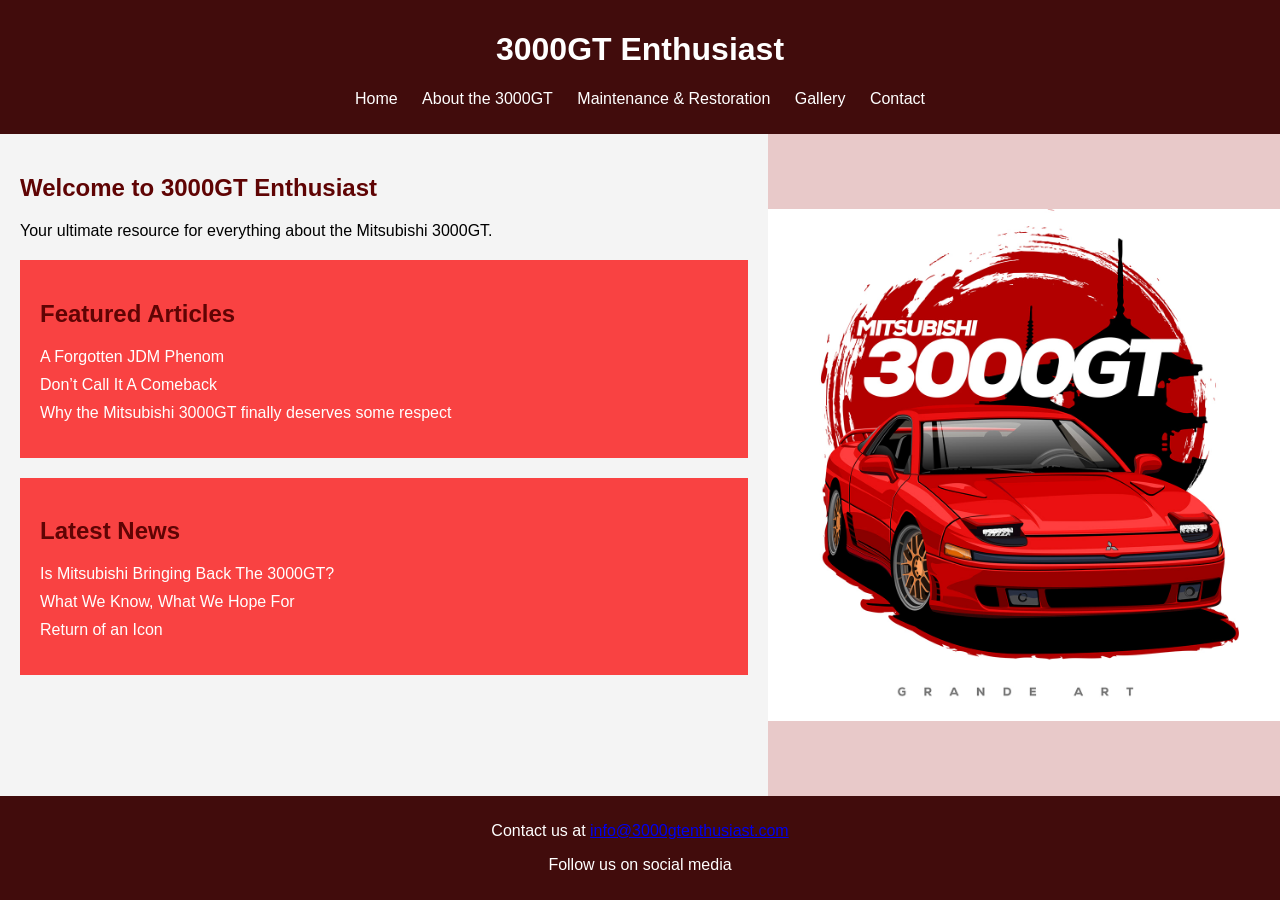
<file: index.html>
<!DOCTYPE html>
<html lang="en">
<head>
    <meta charset="UTF-8">
    <meta name="viewport" content="width=device-width, initial-scale=1.0">
    <title>3000GT Enthusiast</title>
    <link rel="stylesheet" href="styles.css">
</head>
<body>
    <header>
        <h1>3000GT Enthusiast</h1>
        <nav>
            <ul>
                <li><a href="pages/index.html">Home</a></li>
                <li><a href="pages/about.html">About the 3000GT</a></li>
                <li><a href="pages/maintenance.html">Maintenance & Restoration</a></li>
                <li><a href="pages/gallery.html">Gallery</a></li>
                <li><a href="pages/contact.html">Contact</a></li>
            </ul>
        </nav>
    </header>
    <main class="flex-container">
        <div class="content">
            <section class="welcome" >
                <h2>Welcome to 3000GT Enthusiast</h2>
                <p>Your ultimate resource for everything about the Mitsubishi 3000GT.</p>
            </section>
            <section class="featured-articles">
                <h2>Featured Articles</h2>
                <ul>
                    <li><a href="https://www.motortrend.com/features/mitsubishi-3000gt/">A Forgotten JDM Phenom</a></li>
                    <li><a href="https://www.speedhunters.com/2022/01/3000gt-dont-call-it-a-comeback/">Don’t Call It A Comeback</a></li>
                    <li><a href="https://www.topgear.com/car-news/best-2023/opinion-why-mitsubishi-3000gt-finally-deserves-some-respect">Why the Mitsubishi 3000GT finally deserves some respect</a></li>
                </ul>
            </section>
            <section class="latest-news">
                <h2>Latest News</h2>
                <ul>
                    <li><a href="https://garagedreams.net/car-facts/is-mitsubishi-bringing-back-the-3000gt">Is Mitsubishi Bringing Back The 3000GT?</a></li>
                    <li><a href="https://dal-motors.com/car-news/2025-mitsubishi-3000gt-what-we-know-what-we-hope-for/">What We Know, What We Hope For</a></li>
                    <li><a href="https://dealerbar.com/2024/11/29/2025-mitsubishi-3000gt-vr-4-return-of-an-icon/">Return of an Icon</a></li>
                </ul>
            </section>
        </div>
        <div class="image-container">
            <img src="imgs/carphoto8.jpg" alt="Mitsubishi 3000GT" class="side-image">
        </div>
    </main>
    <footer>
        <p>Contact us at <a href="mailto:info@3000gtenthusiast.com">info@3000gtenthusiast.com</a></p>
        <p>Follow us on social media</p>
    </footer>
</body>
</html>
</file>
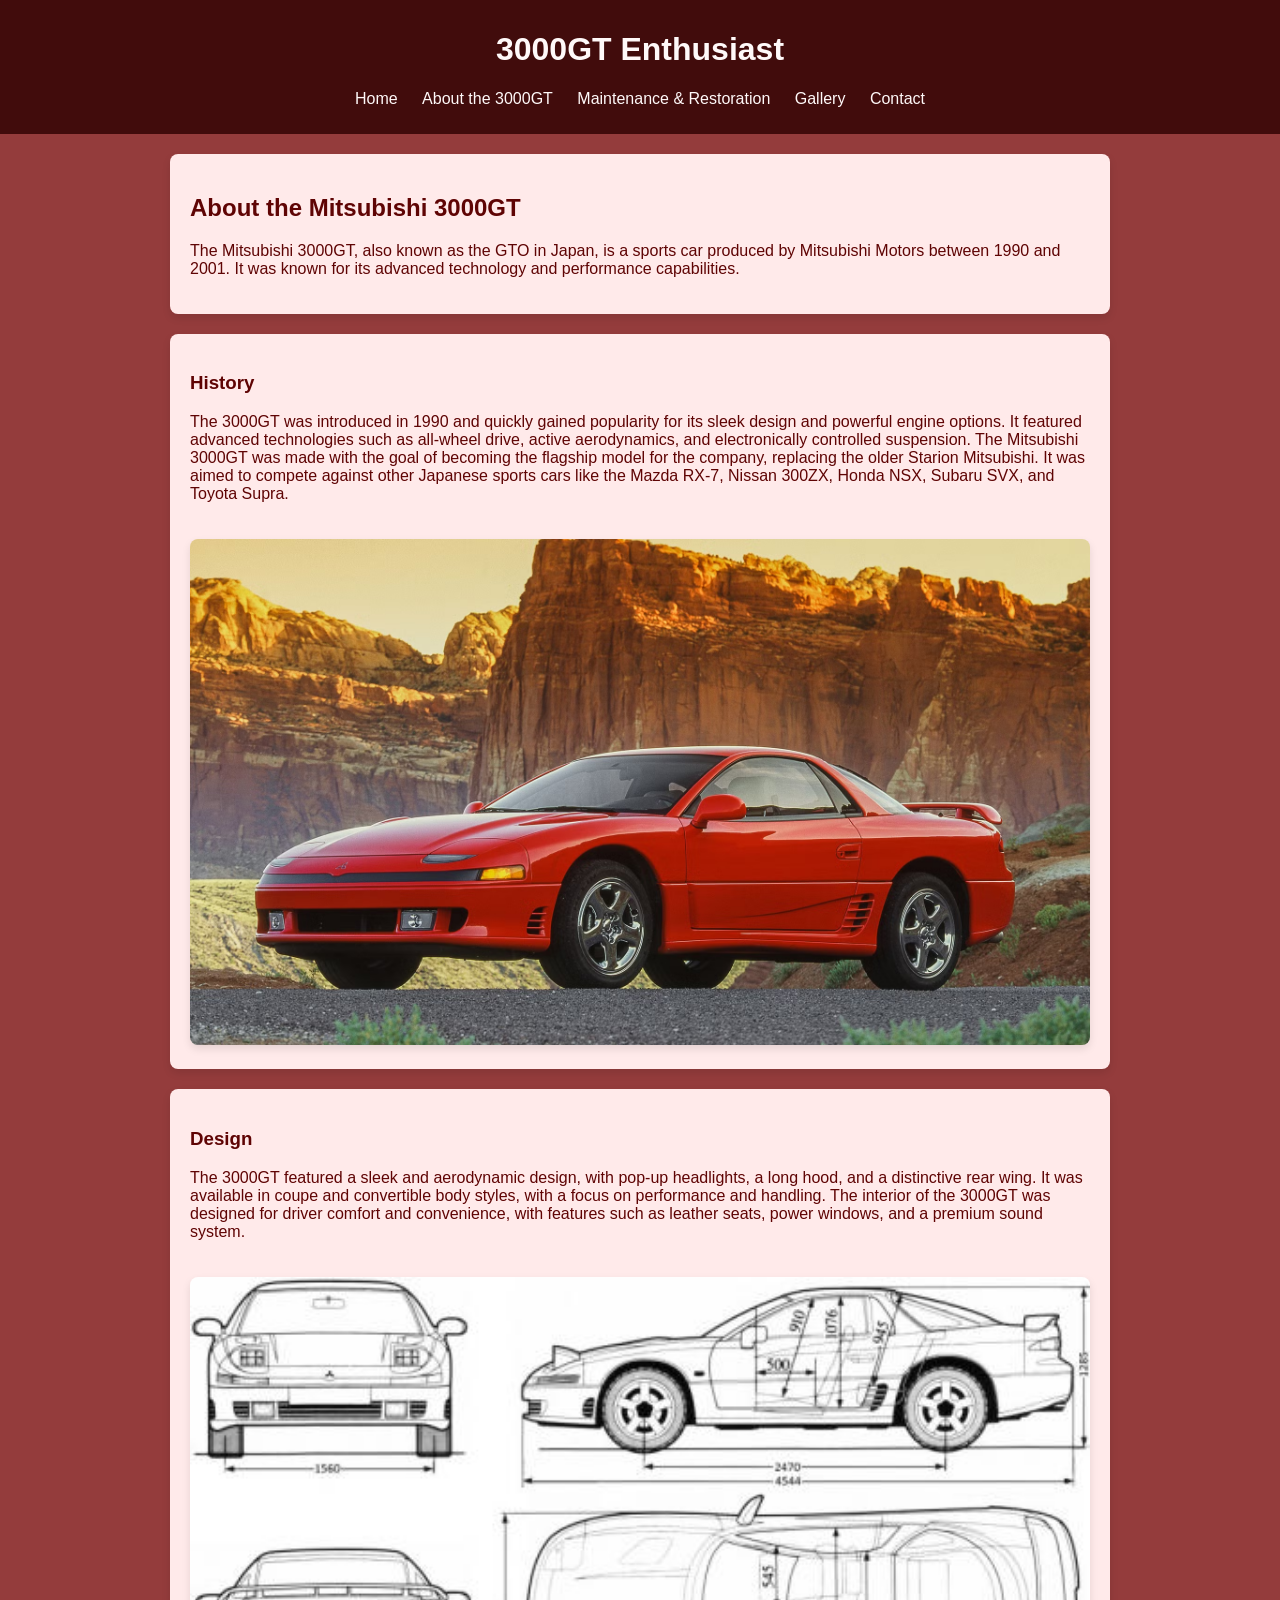
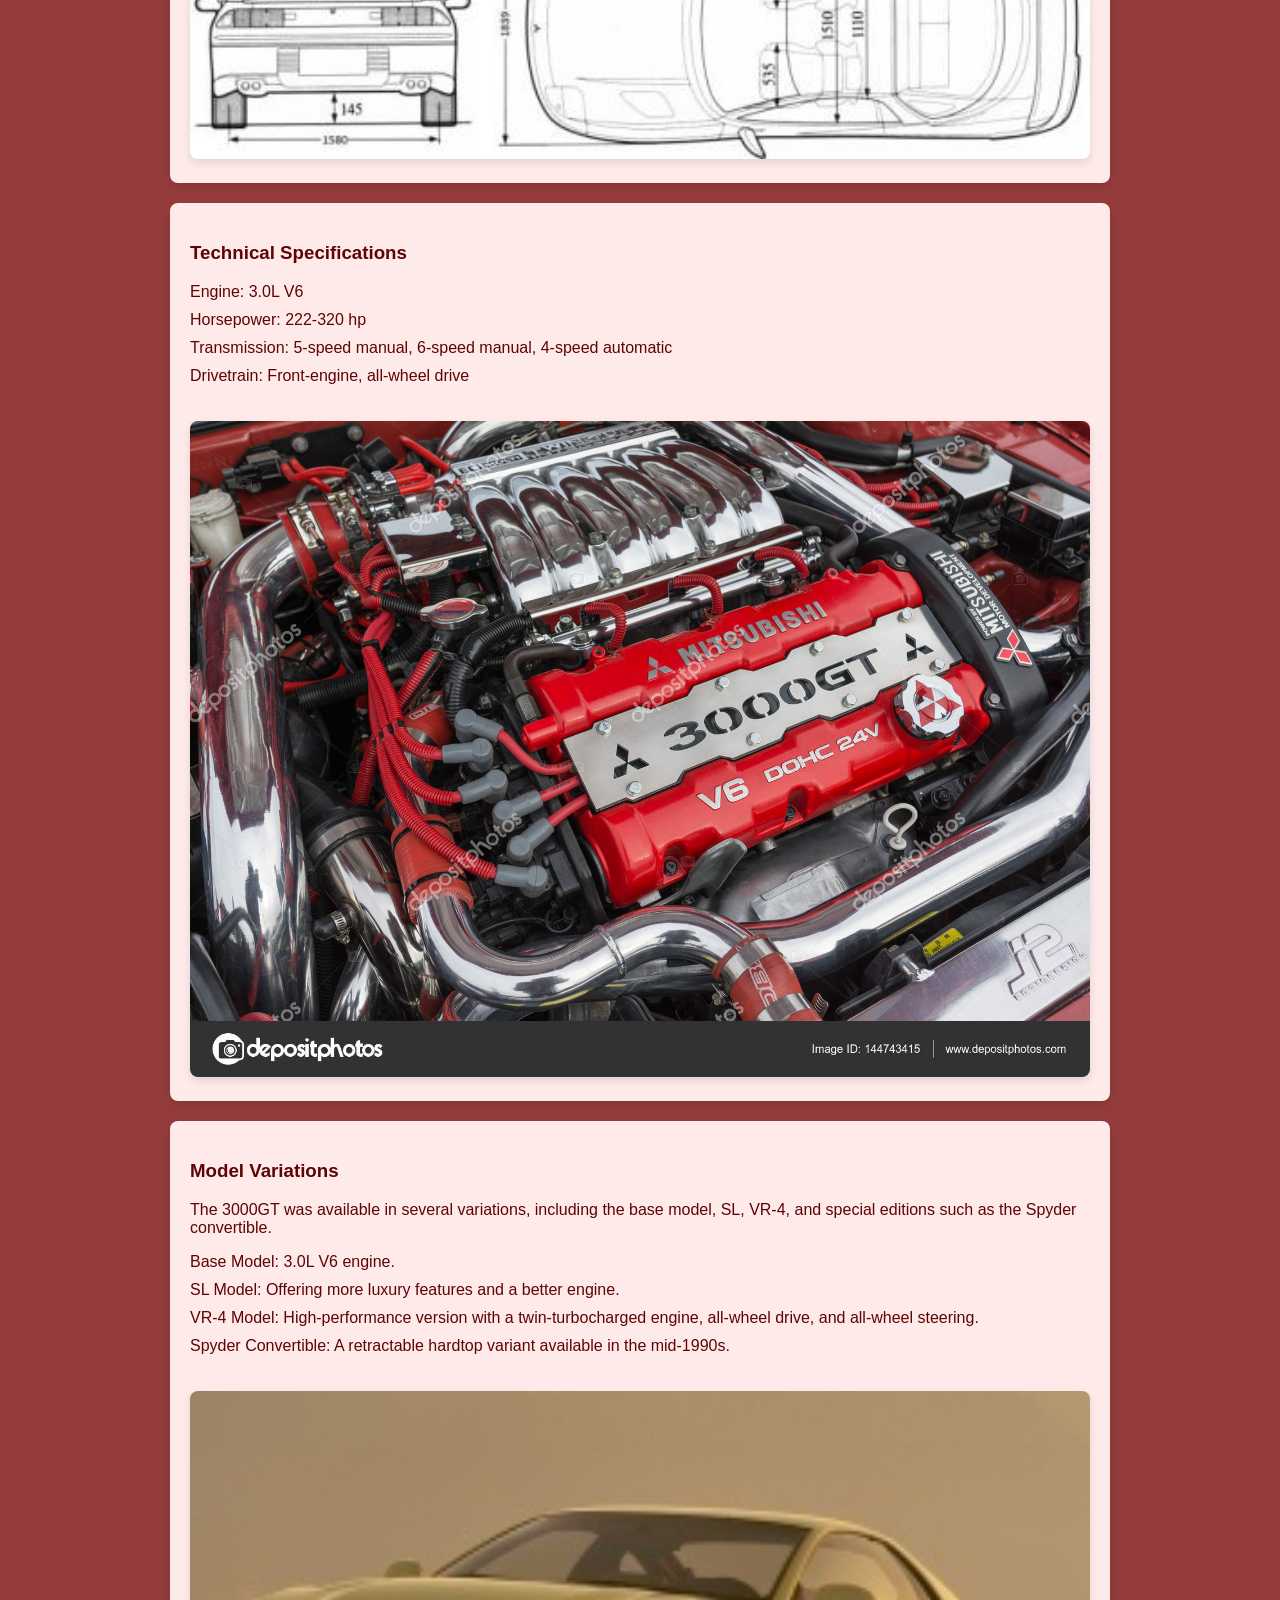
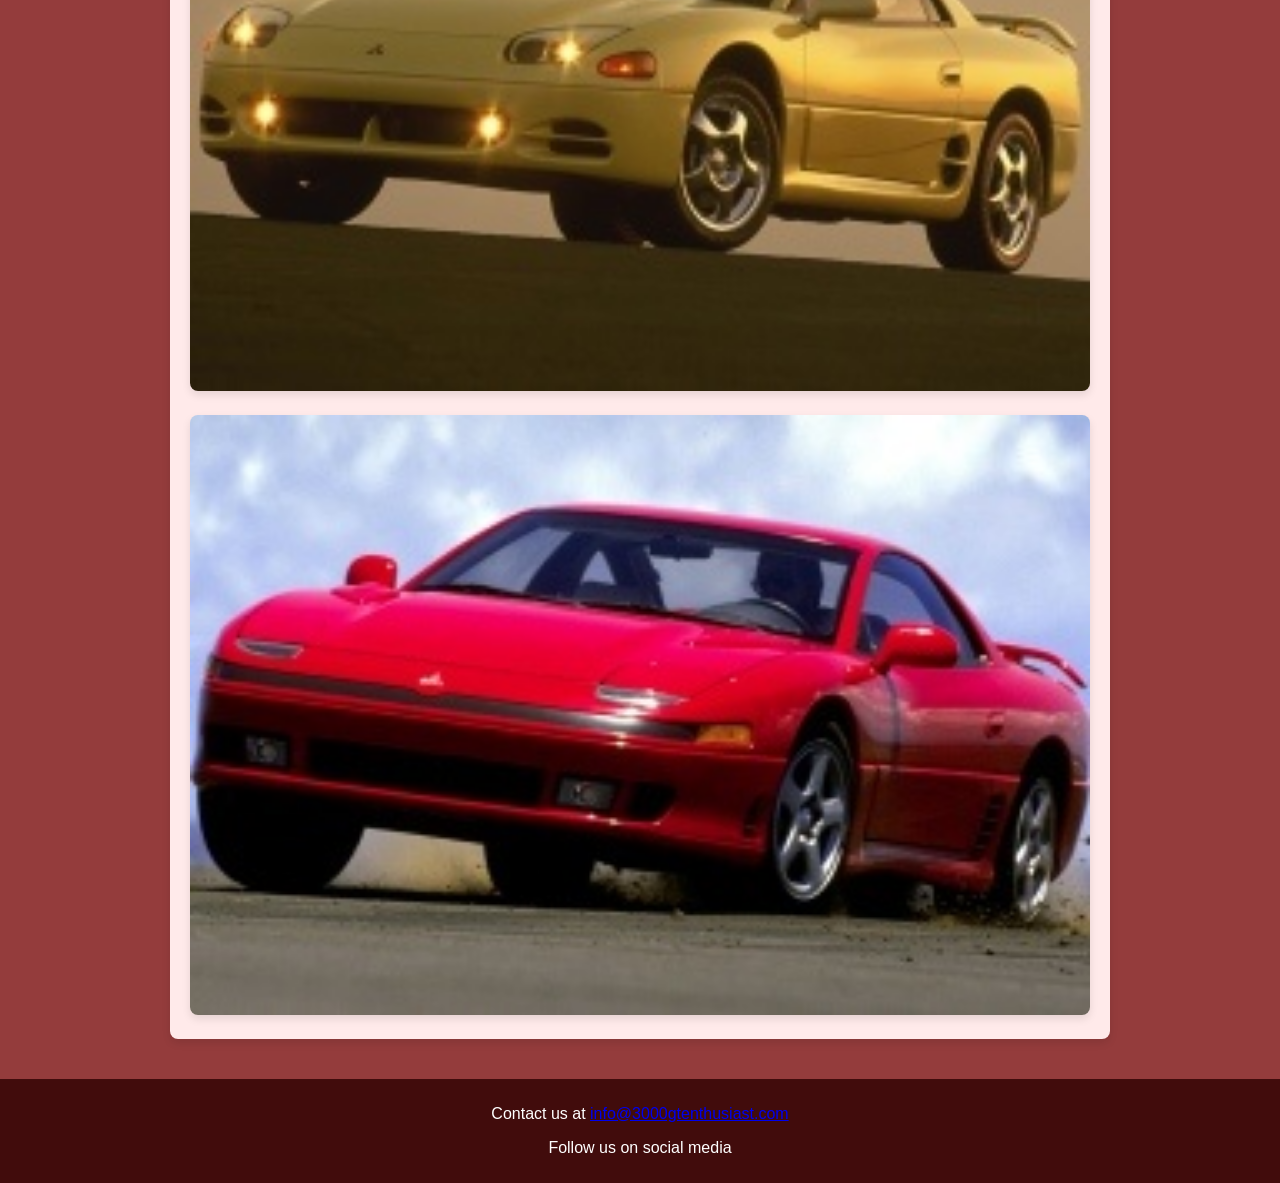
<file: pages/about.html>
<!DOCTYPE html>
<html lang="en">
<head>
    <meta charset="UTF-8">
    <meta name="viewport" content="width=device-width, initial-scale=1.0">
    <title>3000GT Enthusiast</title>
    <link rel="stylesheet" href="../css/styles-about.css">
</head>
<body>
    <header class="header">
        <h1 class="header-title">3000GT Enthusiast</h1>
        <nav>
            <ul>
                <li><a href="../index.html">Home</a></li>
                <li><a href="about.html">About the 3000GT</a></li>
                <li><a href="maintenance.html">Maintenance & Restoration</a></li>
                <li><a href="gallery.html">Gallery</a></li>
                <li><a href="contact.html">Contact</a></li>
            </ul>
        </nav>
    </header>
    <main class="flex-container">
        <section class="content about">
            <h2>About the Mitsubishi 3000GT</h2>
            <p>The Mitsubishi 3000GT, also known as the GTO in Japan, is a sports car produced by Mitsubishi Motors between 1990 and 2001. It was known for its advanced technology and performance capabilities.</p>
        </section>
        <section class="content history">
            <h3>History</h3>
            <p>The 3000GT was introduced in 1990 and quickly gained popularity for its sleek design and powerful engine options. It featured advanced technologies such as all-wheel drive, active aerodynamics, and electronically controlled suspension. The Mitsubishi 3000GT was made with the goal of becoming the flagship model for the company, replacing the older Starion Mitsubishi. It was aimed to compete against other Japanese sports cars like the Mazda RX-7, Nissan 300ZX, Honda NSX, Subaru SVX, and Toyota Supra.</p>
            <img src="../imgs/carphoto12.jpg" alt="3000GT History" class="content-image">
        </section>
        <section class="content design">
            <h3>Design</h3>
            <p>The 3000GT featured a sleek and aerodynamic design, with pop-up headlights, a long hood, and a distinctive rear wing. It was available in coupe and convertible body styles, with a focus on performance and handling. The interior of the 3000GT was designed for driver comfort and convenience, with features such as leather seats, power windows, and a premium sound system.</p>
            <img src="../imgs/carphoto9.jpg" alt="3000GT Design" class="content-image">
        </section>
        <section class="content specs">
            <h3>Technical Specifications</h3>
            <ul>
                <li>Engine: 3.0L V6</li>
                <li>Horsepower: 222-320 hp</li>
                <li>Transmission: 5-speed manual, 6-speed manual, 4-speed automatic</li>
                <li>Drivetrain: Front-engine, all-wheel drive</li>
            </ul>
            <img src="../imgs/carphoto10.jpg" alt="3000GT Engine" class="content-image">
        </section>
        <section class="content variations">
            <h3>Model Variations</h3>
            <p>The 3000GT was available in several variations, including the base model, SL, VR-4, and special editions such as the Spyder convertible.</p>
            <ul>
                <li>Base Model: 3.0L V6 engine.</li>
                <li>SL Model: Offering more luxury features and a better engine.</li>
                <li>VR-4 Model: High-performance version with a twin-turbocharged engine, all-wheel drive, and all-wheel steering.</li>
                <li>Spyder Convertible: A retractable hardtop variant available in the mid-1990s.</li>
            </ul>
            <img src="../imgs/carphoto13.jpg" alt="3000GT Variations" class="content-image">
            <img src="../imgs/carphoto14.jpg" alt="3000GT Variations" class="content-image">
        </section>
    </main>
    <footer class="footer">
        <p>Contact us at <a href="mailto:info@3000gtenthusiast.com">info@3000gtenthusiast.com</a></p>
        <p>Follow us on social media</p>
    </footer>
</body>
</html>
</file>
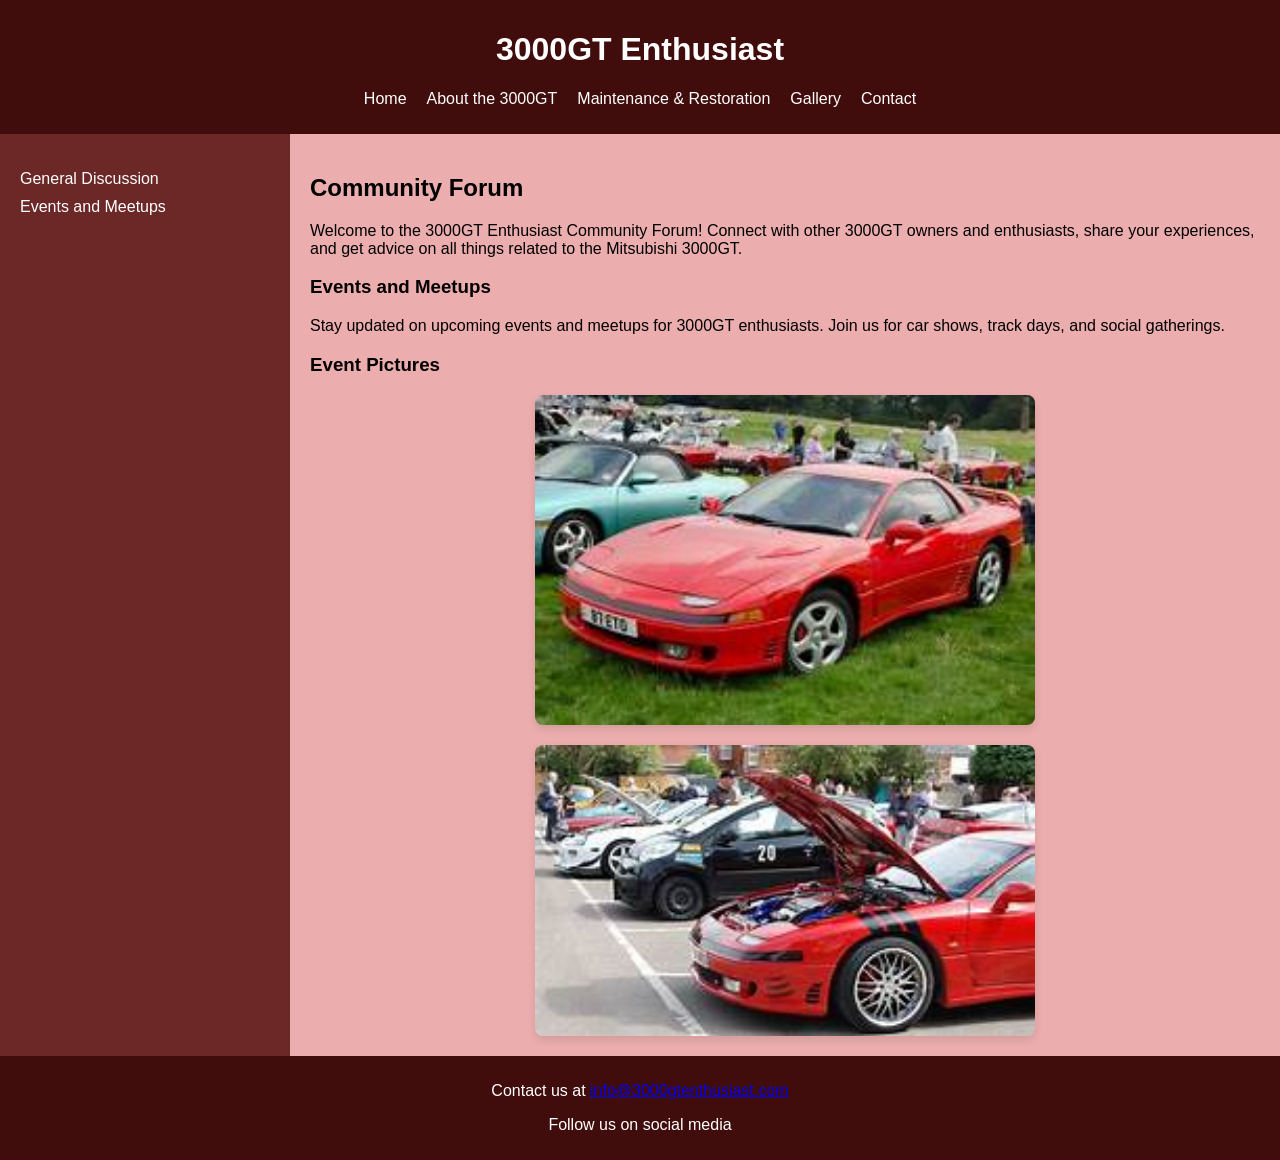
<file: pages/contact.html>
<!DOCTYPE html>
<html lang="en">
<head>
    <meta charset="UTF-8">
    <meta name="viewport" content="width=device-width, initial-scale=1.0">
    <title>3000GT Enthusiast Community Forum</title>
    <link rel="stylesheet" href="../css/styles-contact.css">
</head>
<body>
    <header class="header">
        <h1 class="header-title">3000GT Enthusiast</h1>
        <nav class="main-nav">
            <ul>
                <li><a href="../index.html">Home</a></li>
                <li><a href="about.html">About the 3000GT</a></li>
                <li><a href="maintenance.html">Maintenance & Restoration</a></li>
                <li><a href="maintenance.html">Gallery</a></li>
                <li><a href="contact.html">Contact</a></li>
            </ul>
        </nav>
    </header>
    <div class="container">
        <aside class="sidebar">
            <nav class="sidebar-nav">
                <ul>
                    <li><a href="#">General Discussion</a></li>
                    <li><a href="#">Events and Meetups</a></li>
                </ul>
            </nav>
        </aside>
        <main class="main-content">
            <class="forum-intro">
                <h2>Community Forum</h2>
                <p>Welcome to the 3000GT Enthusiast Community Forum! Connect with other 3000GT owners and enthusiasts, share your experiences, and get advice on all things related to the Mitsubishi 3000GT.</p>
            </section>
            <section class="events-meetups">
                <h3>Events and Meetups</h3>
                <p>Stay updated on upcoming events and meetups for 3000GT enthusiasts. Join us for car shows, track days, and social gatherings.</p>
            </section>
            <section class="event-pictures">
                <h3>Event Pictures</h3>
                <div class="gallery">
                    <img src="../imgs/eventpic1.jpg" alt="Event Picture 1">
                    <img src="../imgs/eventpic2.jpg" alt="Event Picture 2">
                </div>
            </section>
        </main>
    </div>
    <footer class="footer">
        <p>Contact us at <a href="mailto:info@3000gtenthusiast.com">info@3000gtenthusiast.com</a></p>
        <p>Follow us on social media</p>
    </footer>
</body>
</html>
</file>
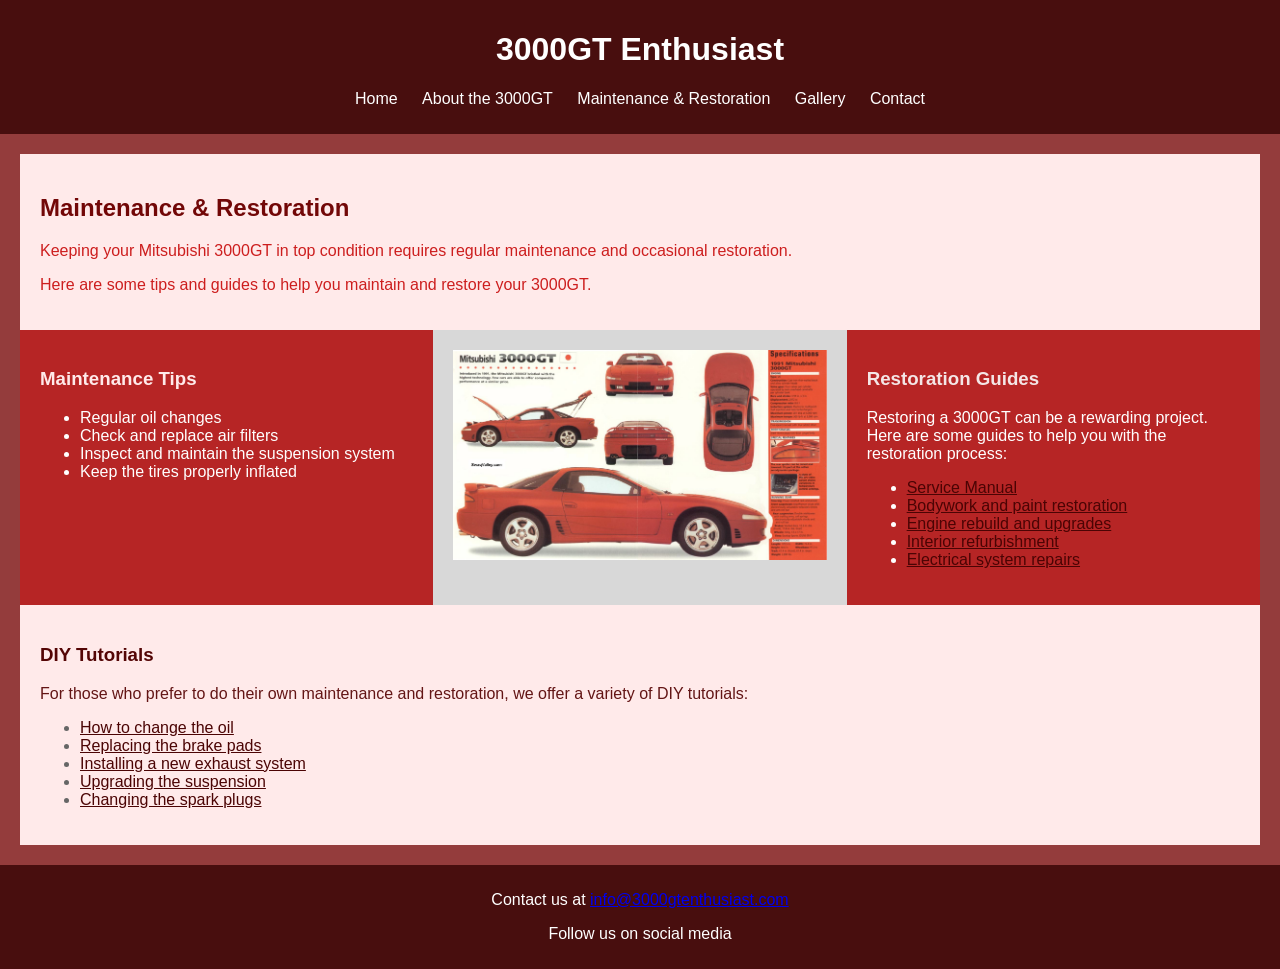
<file: pages/maintenance.html>
<!DOCTYPE html>
<html lang="en">
<head>
    <meta charset="UTF-8">
    <meta name="viewport" content="width=device-width, initial-scale=1.0">
    <title>3000GT Enthusiast</title>
    <link rel="stylesheet" href="../css/styles-maintenance.css">
</head>
<body>
    <div class="flex-container">
        <header>
            <h1 class="header-title">3000GT Enthusiast</h1>
            <nav>
                <ul>
                    <li><a href="../index.html">Home</a></li>
                    <li><a href="about.html">About the 3000GT</a></li>
                    <li><a href="maintenance.html">Maintenance & Restoration</a></li>
                    <li><a href="gallery.html">Gallery</a></li>
                    <li><a href="contact.html">Contact</a></li>
                </ul>
            </nav>
        </header>
        <main>
            <table class="content-table">
                <tr>
                    <td colspan="3" class="intro">
                        <h2 class="intro-heading">Maintenance & Restoration</h2>
                        <p class="intro-text">Keeping your Mitsubishi 3000GT in top condition requires regular maintenance and occasional restoration.</p>
                        <p class="intro-text">Here are some tips and guides to help you maintain and restore your 3000GT.</p>
                    </td>
                </tr>
                <tr>
                    <td class="maintenance-tips">
                        <h3 class="maintenance-heading">Maintenance Tips</h3>
                        <ul class="maintenance-list">
                            <li class="maintenance-item">Regular oil changes</li>
                            <li class="maintenance-item">Check and replace air filters</li>
                            <li class="maintenance-item">Inspect and maintain the suspension system</li>
                            <li class="maintenance-item">Keep the tires properly inflated</li>
                        </ul>
                    </td>
                    <td class="image-cell">
                        <img src="../imgs/carphoto10.png" alt="Maintenance Image" class="center-image">
                    </td>
                    <td class="restoration-guides">
                        <h3 class="restoration-heading">Restoration Guides</h3>
                        <p class="restoration-text">Restoring a 3000GT can be a rewarding project. Here are some guides to help you with the restoration process:</p>
                        <ul class="restoration-list">
                            <li class="restoration-item"><a href="https://www.manualslib.com/manual/813414/Mitsubishi-3000gt.html" target="_blank">Service Manual</a></li>
                            <li class="restoration-item"><a href="https://procarmanuals.com/mitsubishi-3000gt-1993-body-repair-manual/" target="_blank">Bodywork and paint restoration</a></li>
                            <li class="restoration-item"><a href="https://www.ifixit.com/Guide/Mitsubishi+3000GT+Engine+Assembly+(6G72+DOHC)/155415" target="_blank">Engine rebuild and upgrades</a></li>
                            <li class="restoration-item"><a href="https://www.youtube.com/watch?v=2QvgEGQYRMk&ab_channel=3000GT%2FGTORestoration" target="_blank">Interior refurbishment</a></li>
                            <li class="restoration-item"><a href="https://www.identifix.com/auto-wiring-diagrams-1/?lead_source=Search%20Ad&utm_source=microsoft&lead_source_detail=Microsoft&utm_medium=cpc&utm_campaign=idx|wiringdiagrams|search&utm_adgroup=general&utm_term=automotive%20diagrams&msclkid=7195261d83b71df0c56a41d105dc4b4d" target="_blank">Electrical system repairs</a></li>
                        </ul>
                    </td>
                </tr>
                <tr>
                    <td colspan="3" class="diy-tutorials">
                        <h3 class="diy-heading">DIY Tutorials</h3>
                        <p class="diy-text">For those who prefer to do their own maintenance and restoration, we offer a variety of DIY tutorials:</p>
                        <ul class="diy-list">
                            <li class="diy-item"><a href="https://www.youtube.com/watch?v=VTgbrrGzPmw" target="_blank">How to change the oil</a></li>
                            <li class="diy-item"><a href="https://www.youtube.com/watch?v=VNQyVCgx_sc" target="_blank">Replacing the brake pads</a></li>
                            <li class="diy-item"><a href="https://www.youtube.com/watch?v=UeQyJLRRsAw" target="_blank">Installing a new exhaust system</a></li>
                            <li class="diy-item"><a href="https://www.youtube.com/watch?time_continue=2&v=tsCIUNRA6gU&embeds_referring_euri=https%3A%2F%2Fwww.bing.com%2F&embeds_referring_origin=https%3A%2F%2Fwww.bing.com&source_ve_path=MjM4NTE" target="_blank">Upgrading the suspension</a></li>
                            <li class="diy-item"><a href="https://www.youtube.com/watch?v=a3HdtxohcWw&ab_channel=DEEMANBOYYY" target="_blank">Changing the spark plugs</a></li>
                        </ul>
                    </td>
                </tr>
            </table>
        </main>
        <footer>
            <p class="footer-text">Contact us at <a href="mailto:info@3000gtenthusiast.com">info@3000gtenthusiast.com</a></p>
            <p class="footer-text">Follow us on social media</p>
        </footer>
    </div>
</body>
</html>
</file>
<file: styles.css>
body {
    font-family: Arial, sans-serif;
    margin: 0;
    padding: 0;
    background-color: #f4f4f4;
    display: flex;
    flex-direction: column;
    min-height: 100vh;

}

header {
    background-color: #410c0c;
    color: #fff;
    padding: 10px 0;
    text-align: center;
        overflow: auto;
    position: relative;
}

nav ul {
    list-style: none;
    padding: 0;
}

nav ul li {
    display: inline;
    margin: 0 10px;
}

nav ul li a {
    color: #fff;
    text-decoration: none;
}

main.flex-container {
    display: flex;
    flex: 1;
}

.content {
    flex: 1;
    padding: 20px;
}

.image-container {
    flex: 0 0 40%;
    display: flex;
    justify-content: center;
    align-items: center;
    background-color: #e8c9c9;
}

.side-image {
    max-width: 100%;
    height: auto;
}

section {
    margin-bottom: 20px;
}

h2 {
    color: #5f0404;
}

ul {
    list-style: none;
    padding: 0;
}

ul li {
    margin-bottom: 10px;
}

ul li a {
    color: #ffffff;
    text-decoration: none;
}

ul li a:hover {
    text-decoration: underline;
}

.featured-articles, .latest-news {
    background-color: #f94242;
    padding: 20px;
}

footer {
    background-color: #410c0c;
    color: #fff;
    text-align: center;
    padding: 10px 0;
}

@media (max-width: 768px) {

    .content-table {
        display: block;
    }

    .content-table td {
        display: block;
        width: 100%;
        padding: 10px;
    }

    .image-cell {
        text-align: center;
        width: 100%;
    }

    .center-image {
        max-width: 100%;
        height: auto;
    }
}
</file>
<file: css/styles-about.css>
:root {
    --header-bg-color: #410c0c;
    --header-text-color: #fff9f9;
    --body-bg-color: #943c3c;
    --body-text-color: #000;
    --section-bg-color: #ffeaea;
    --section-text-color: #5f0404;
    --footer-bg-color: #410c0c;
    --footer-text-color: #fff;
}

body {
    font-family: Arial, sans-serif;
    margin: 0;
    padding: 0;
    background-color: var(--body-bg-color);
    color: var(--body-text-color);
    display: flex;
    flex-direction: column;
    min-height: 100vh;
}

.header {
    background-color: var(--header-bg-color);
    color: var(--header-text-color);
    padding: 10px 0;
    text-align: center;
}

nav ul {
    list-style: none;
    padding: 0;
}

nav ul li {
    display: inline;
    margin: 0 10px;
}

nav ul li a {
    color: var(--header-text-color);
    text-decoration: none;
}

main.flex-container {
    display: flex;
    flex-direction: column;
    flex: 1;
    padding: 20px;
    align-items: center;
}

.content-image {
    width: 100%;
    height: auto;
    margin-top: 20px;
    border-radius: 8px;
    box-shadow: 0 4px 8px rgba(0, 0, 0, 0.1);
}

.content {
    background-color: var(--section-bg-color);
    color: var(--section-text-color);
    margin-bottom: 20px;
    padding: 20px;
    border-radius: 8px;
    width: 80%;
    max-width: 900px;
    box-shadow: 0 4px 8px rgba(0, 0, 0, 0.1);
}

h2, h3 {
    color: var(--section-text-color);
}

ul {
    list-style: none;
    padding: 0;
}

ul li {
    margin-bottom: 10px;
}

ul li a {
    color: var(--section-text-color);
    text-decoration: none;
}

ul li a:hover {
    text-decoration: underline;
}

.footer {
    background-color: var(--footer-bg-color);
    color: var(--footer-text-color);
    text-align: center;
    padding: 10px 0;
}

@media (max-width: 768px) {
    .content-table {
        display: block;
    }

    .content-table td {
        display: block;
        width: 100%;
        padding: 10px;
    }

    .image-cell {
        text-align: center;
        width: 100%;
    }

    .center-image {
        max-width: 100%;
        height: auto;
    }
}
</file>
<file: css/styles-contact.css>
:root {
    --header-bg-color: #410c0c;
    --header-text-color: #fff;
    --body-bg-color: #ebadad;
    --body-text-color: #000;
    --section-bg-color: #ffeaea;
    --section-text-color: #000;
    --footer-bg-color: #410c0c;
    --footer-text-color: #fff;
    --sidebar-bg-color: #6c2727;
    --sidebar-text-color: #fff;
}

body {
    font-family: Arial, sans-serif;
    margin: 0;
    padding: 0;
    background-color: var(--body-bg-color);
    color: var(--body-text-color);
    display: flex;
    flex-direction: column;
    min-height: 100vh;
}

.header {
    background-color: var(--header-bg-color);
    color: var(--header-text-color);
    padding: 10px 0;
    text-align: center;
}

.main-nav ul {
    list-style: none;
    padding: 0;
    display: flex;
    justify-content: center;
}

.main-nav ul li {
    margin: 0 10px;
}

.main-nav ul li a {
    color: var(--header-text-color);
    text-decoration: none;
}

.container {
    display: flex;
    flex: 1;
}

.sidebar {
    background-color: var(--sidebar-bg-color);
    color: var(--sidebar-text-color);
    padding: 20px;
    width: 250px;
}

.sidebar-nav ul {
    list-style: none;
    padding: 0;
}

.sidebar-nav ul li {
    margin-bottom: 10px;
}

.sidebar-nav ul li a {
    color: var(--sidebar-text-color);
    text-decoration: none;
}

.general-discussion {
    font-size: 10px; /* Increase the font size */
    font-weight: bold; /* Make the text bold */
}

.main-content {
    flex: 1;
    padding: 20px;
}

.content {
    background-color: var(--section-bg-color);
    color: var(--section-text-color);
    margin-bottom: 20px;
    padding: 20px;
    border-radius: 8px;
    box-shadow: 0 4px 8px rgba(0, 0, 0, 0.1);
}

.gallery {
    display: flex;
    flex-wrap: wrap;
    gap: 20px;
    justify-content: center;
}

.gallery img {
    width: 100%;
    max-width: 500px;
    height: auto;
    border-radius: 8px;
    box-shadow: 0 4px 8px rgba(0, 0, 0, 0.1);
    transition: transform 0.3s ease, box-shadow 0.3s ease;
}

.gallery img:hover {
    transform: scale(1.05);
    box-shadow: 0 8px 16px rgba(0, 0, 0, 0.2);
}

.footer {
    background-color: var(--footer-bg-color);
    color: var(--footer-text-color);
    text-align: center;
    padding: 10px 0;
}

@media (max-width: 768px) {
    .content-table {
        display: block;
    }

    .content-table td {
        display: block;
        width: 100%;
        padding: 10px;
    }

    .image-cell {
        text-align: center;
        width: 100%;
    }

    .center-image {
        max-width: 100%;
        height: auto;
    }
}
</file>
<file: css/styles-maintenance.css>
body {
    font-family: Arial, sans-serif;
    margin: 0;
    padding: 0;
    background-color: #943c3c;
    display: flex;
    flex-direction: column;
    min-height: 100vh;
}

.flex-container {
    display: flex;
    flex-direction: column;
    flex: 1;
}

header {
    background-color: #480e0e;
    color: #5f0a0a;
    padding: 10px 0;
    text-align: center;
}

.header-title {
    color: #fff;
}

nav ul {
    list-style: none;
    padding: 0;
}

nav ul li {
    display: inline;
    margin: 0 10px;
}

nav ul li a {
    color: #fff;
    text-decoration: none;
}

main {
    padding: 20px;
    flex: 1;
}

.content-table {
    width: 100%;
    border-collapse: collapse;
}

.content-table td {
    padding: 20px;
    vertical-align: top;
}

.intro {
    background-color: #ffeaea;
}

.intro-heading {
    color: #720707;
}

.intro-text {
    color: #cd1e1e;
}

.maintenance-tips, .restoration-guides {
    background-color: hsl(0, 66%, 43%);
    width: 33%;
}

.maintenance-heading {
    color:#ffeaea;
    ;
}

.maintenance-list {
    color: #ffffff;
}

.maintenance-item {
    color: #ffffff;
}

.image-cell {
    text-align: center;
    background-color: #d8d8d8;
    width: 33%;
}

.center-image {
    max-width: 100%;
    height: auto;
    display: block;
    margin: 0 auto;
}

.restoration-heading {
    color: #f4e6e6;
}

.restoration-text {
    color: #ffffff;
}

.restoration-list {
    color: #ffffff;
}

.restoration-item {
    color: #ffffff;
}

.diy-tutorials {
    background-color: #ffeaea;
}

.diy-heading {
    color: #540505;
}

.diy-text {
    color: #631515;
}

.diy-list {
    color: #922525;
}

.diy-item {
    color: #666;
}

.footer-text {
    color: #fff;
}

ul li a {
    color: #4b0404;
    text-decoration: underline;
}

ul li a:hover {
    text-decoration: underline;
}

footer {
    background-color: #480e0e;
    color: #fff;
    text-align: center;
    padding: 10px 0;
}

/* Media Queries for Responsiveness */
@media (max-width: 768px) {
    .content-table {
        display: block;
    }

    .content-table td {
        display: block;
        width: 100%;
        padding: 10px;
    }

    .image-cell {
        text-align: center;
        width: 100%;
    }

    .center-image {
        max-width: 100%;
        height: auto;
    }
}
</file>
